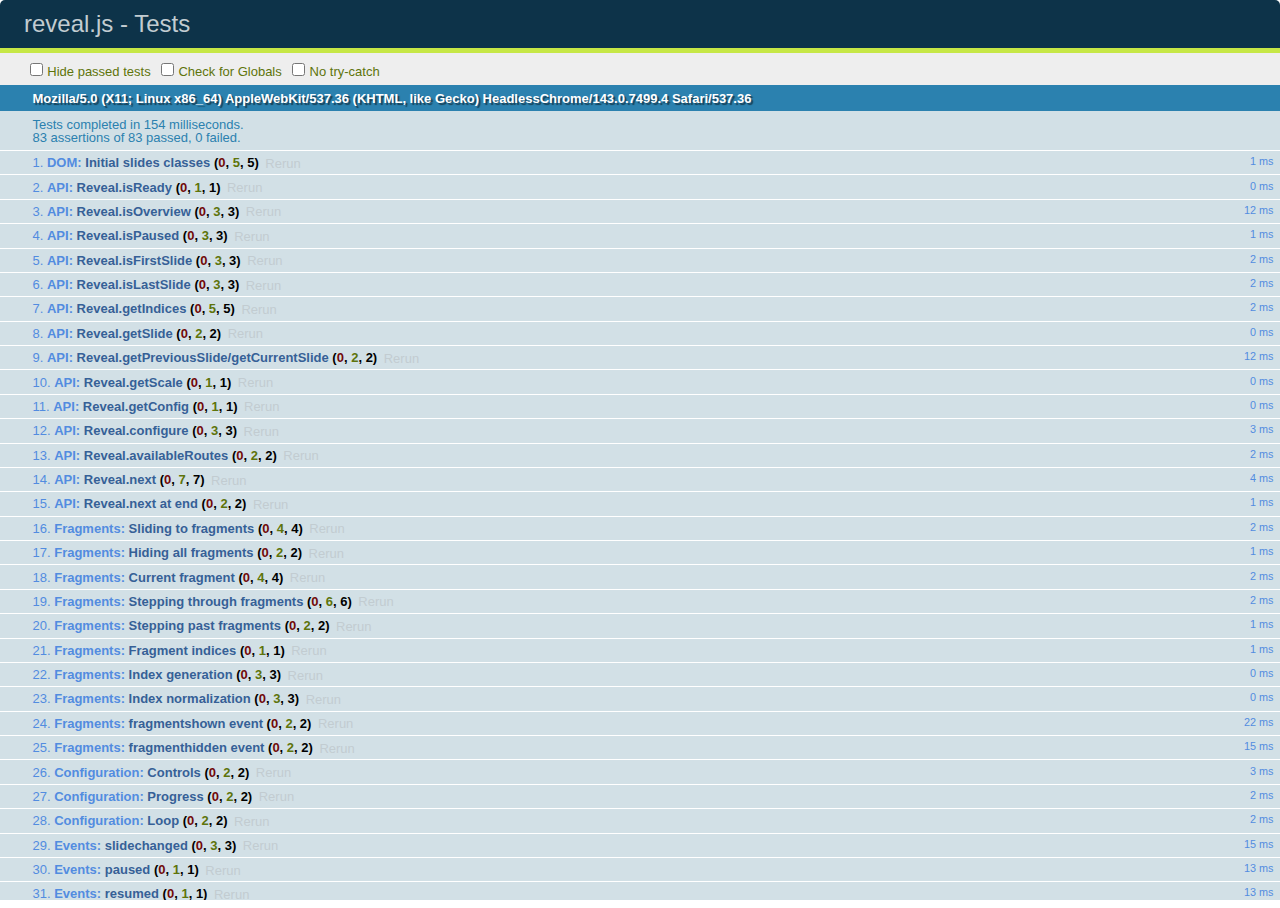
<file: test/test.html>
<!doctype html>
<html lang="en">

	<head>
		<meta charset="utf-8">

		<title>reveal.js - Tests</title>

		<link rel="stylesheet" href="../css/reveal.min.css">
		<link rel="stylesheet" href="qunit-1.12.0.css">
	</head>

	<body style="overflow: auto;">

		<div id="qunit"></div>
  		<div id="qunit-fixture"></div>

		<div class="reveal" style="display: none;">

			<div class="slides">

				<section>
					<h1>1</h1>
				</section>

				<section>
					<section>
						<h1>2.1</h1>
					</section>
					<section>
						<h1>2.2</h1>
					</section>
					<section>
						<h1>2.3</h1>
					</section>
				</section>

				<section id="fragment-slides">
					<section>
						<h1>3.1</h1>
						<ul>
							<li class="fragment">4.1</li>
							<li class="fragment">4.2</li>
							<li class="fragment">4.3</li>
						</ul>
					</section>

					<section>
						<h1>3.2</h1>
						<ul>
							<li class="fragment" data-fragment-index="0">4.1</li>
							<li class="fragment" data-fragment-index="0">4.2</li>
						</ul>
					</section>

					<section>
						<h1>3.3</h1>
						<ul>
							<li class="fragment" data-fragment-index="1">3.3.1</li>
							<li class="fragment" data-fragment-index="4">3.3.2</li>
							<li class="fragment" data-fragment-index="4">3.3.3</li>
						</ul>
					</section>
				</section>

				<section>
					<h1>4</h1>
				</section>

			</div>

		</div>

		<script src="../lib/js/head.min.js"></script>
		<script src="../js/reveal.min.js"></script>
		<script src="qunit-1.12.0.js"></script>

		<script src="test.js"></script>

	</body>
</html>
</file>
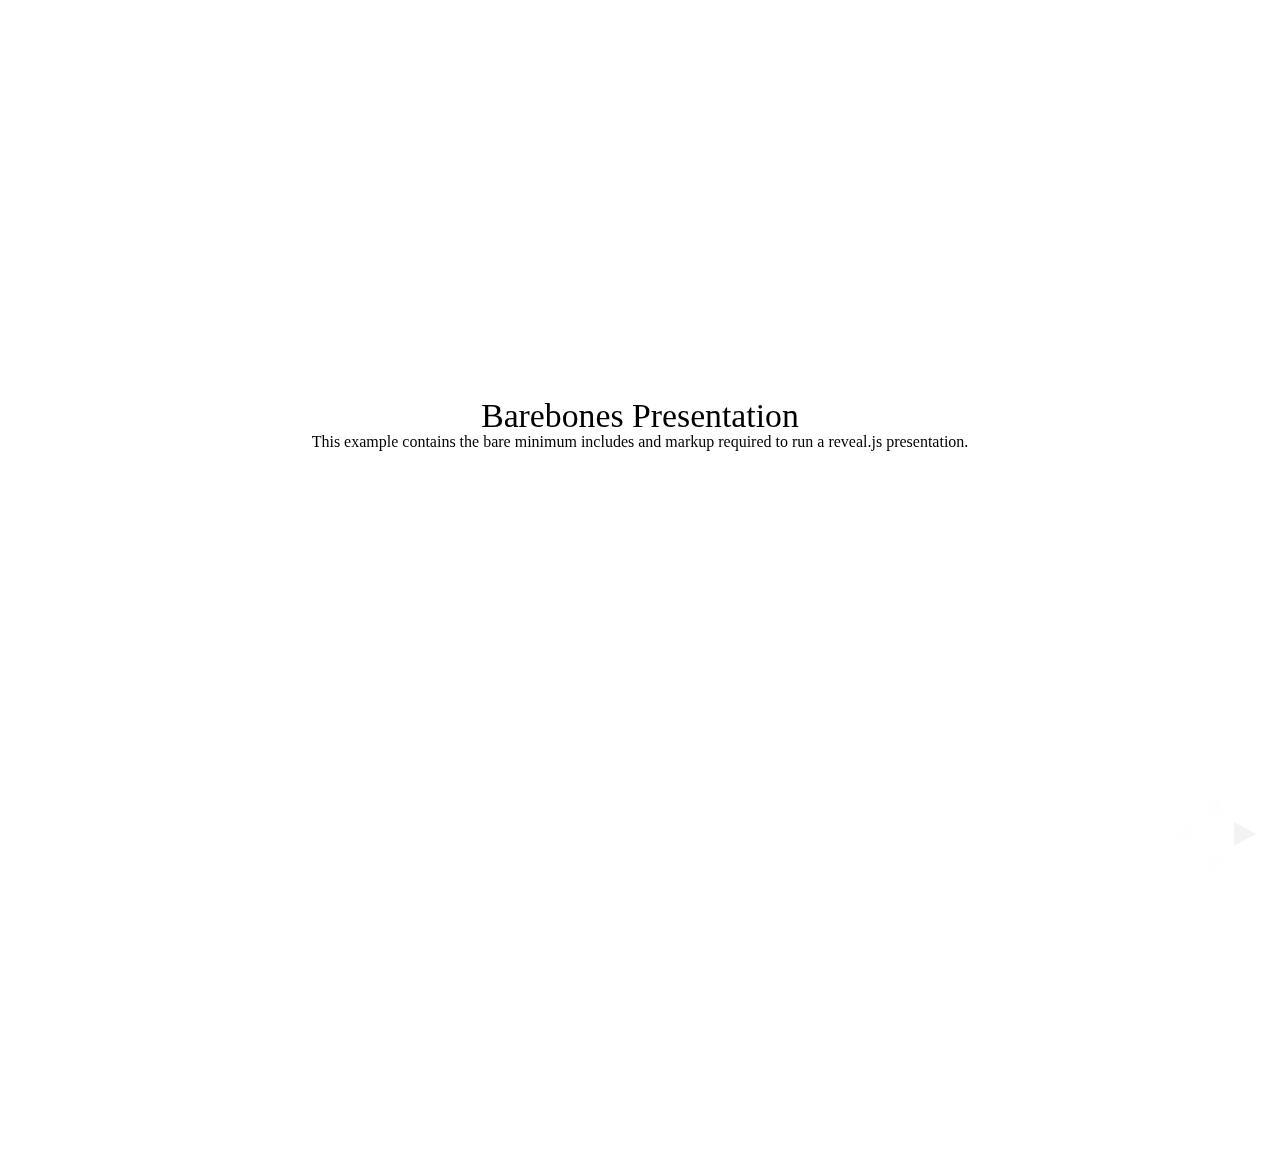
<file: test/examples/barebones.html>
<!doctype html>
<html lang="en">

	<head>
		<meta charset="utf-8">

		<title>reveal.js - Barebones</title>

		<link rel="stylesheet" href="../../css/reveal.min.css">
	</head>

	<body>

		<div class="reveal">

			<div class="slides">

				<section>
					<h2>Barebones Presentation</h2>
					<p>This example contains the bare minimum includes and markup required to run a reveal.js presentation.</p>
				</section>

				<section>
					<h2>No Theme</h2>
					<p>There's no theme included, so it will fall back on browser defaults.</p>
				</section>

			</div>

		</div>

		<script src="../../js/reveal.min.js"></script>

		<script>

			Reveal.initialize();

		</script>

	</body>
</html>
</file>
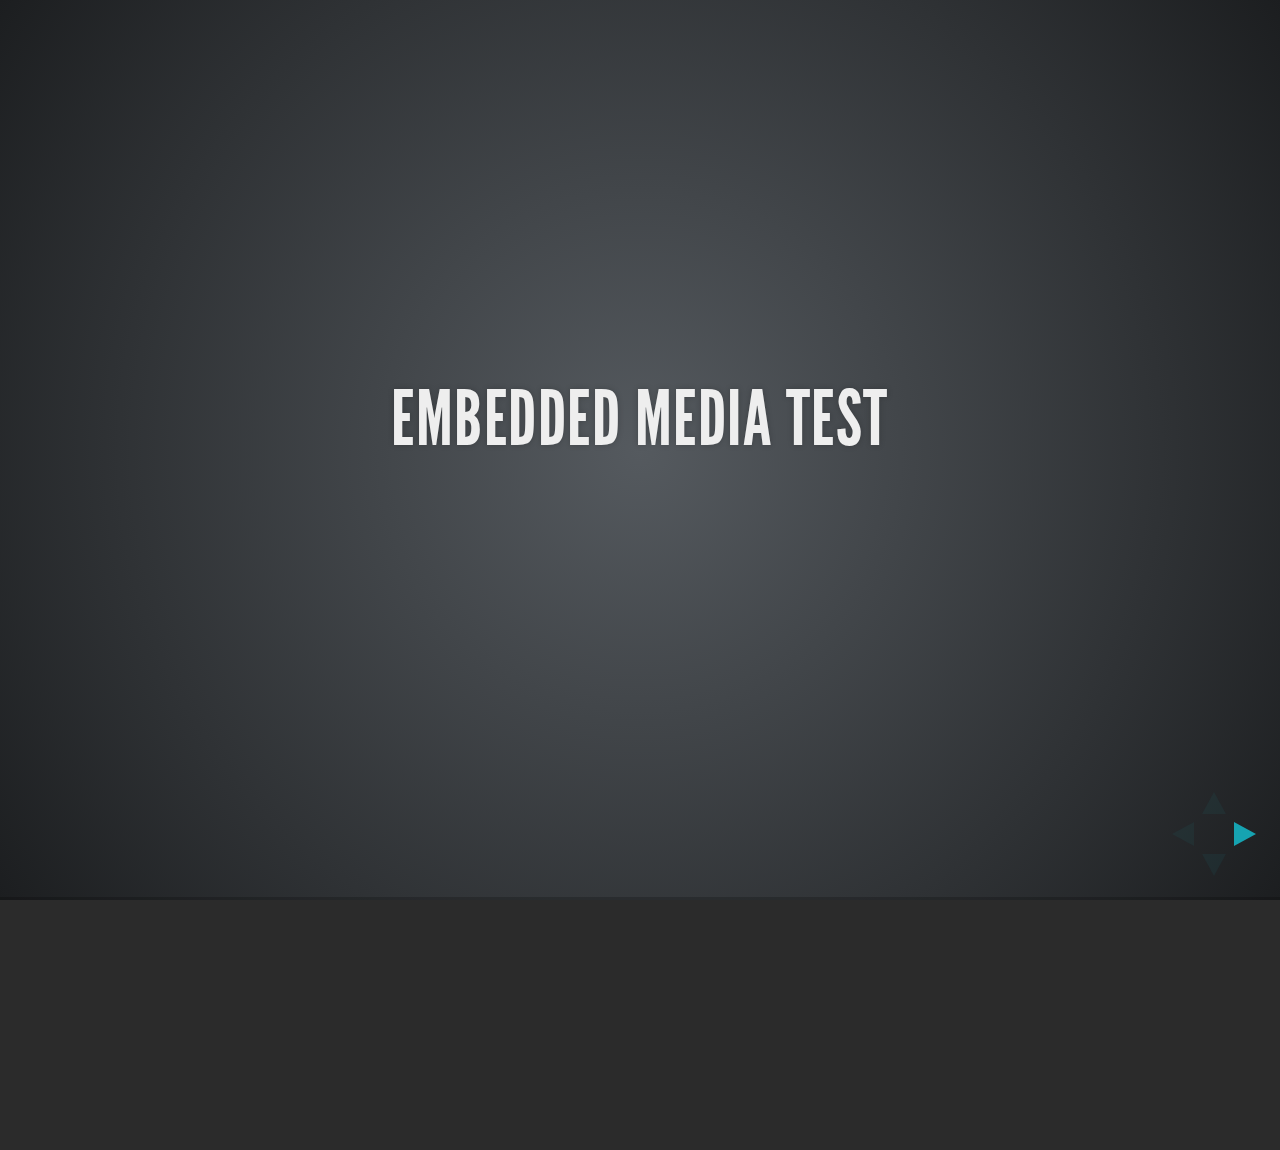
<file: test/examples/embedded-media.html>
<!doctype html>
<html lang="en">

	<head>
		<meta charset="utf-8">

		<title>reveal.js - Embedded Media</title>

		<meta name="viewport" content="width=device-width, initial-scale=1.0, maximum-scale=1.0, user-scalable=no">

		<link rel="stylesheet" href="../../css/reveal.min.css">
		<link rel="stylesheet" href="../../css/theme/default.css" id="theme">
	</head>

	<body>

		<div class="reveal">

			<div class="slides">

				<section>
					<h2>Embedded Media Test</h2>
				</section>

				<section>
					<iframe data-autoplay width="420" height="345" src="http://www.youtube.com/embed/l3RQZ4mcr1c"></iframe>
				</section>

				<section>
					<h2>Empty Slide</h2>
				</section>

			</div>

		</div>

		<script src="../../lib/js/head.min.js"></script>
		<script src="../../js/reveal.min.js"></script>

		<script>

			Reveal.initialize({
				transition: 'linear'
			});

		</script>

	</body>
</html>
</file>
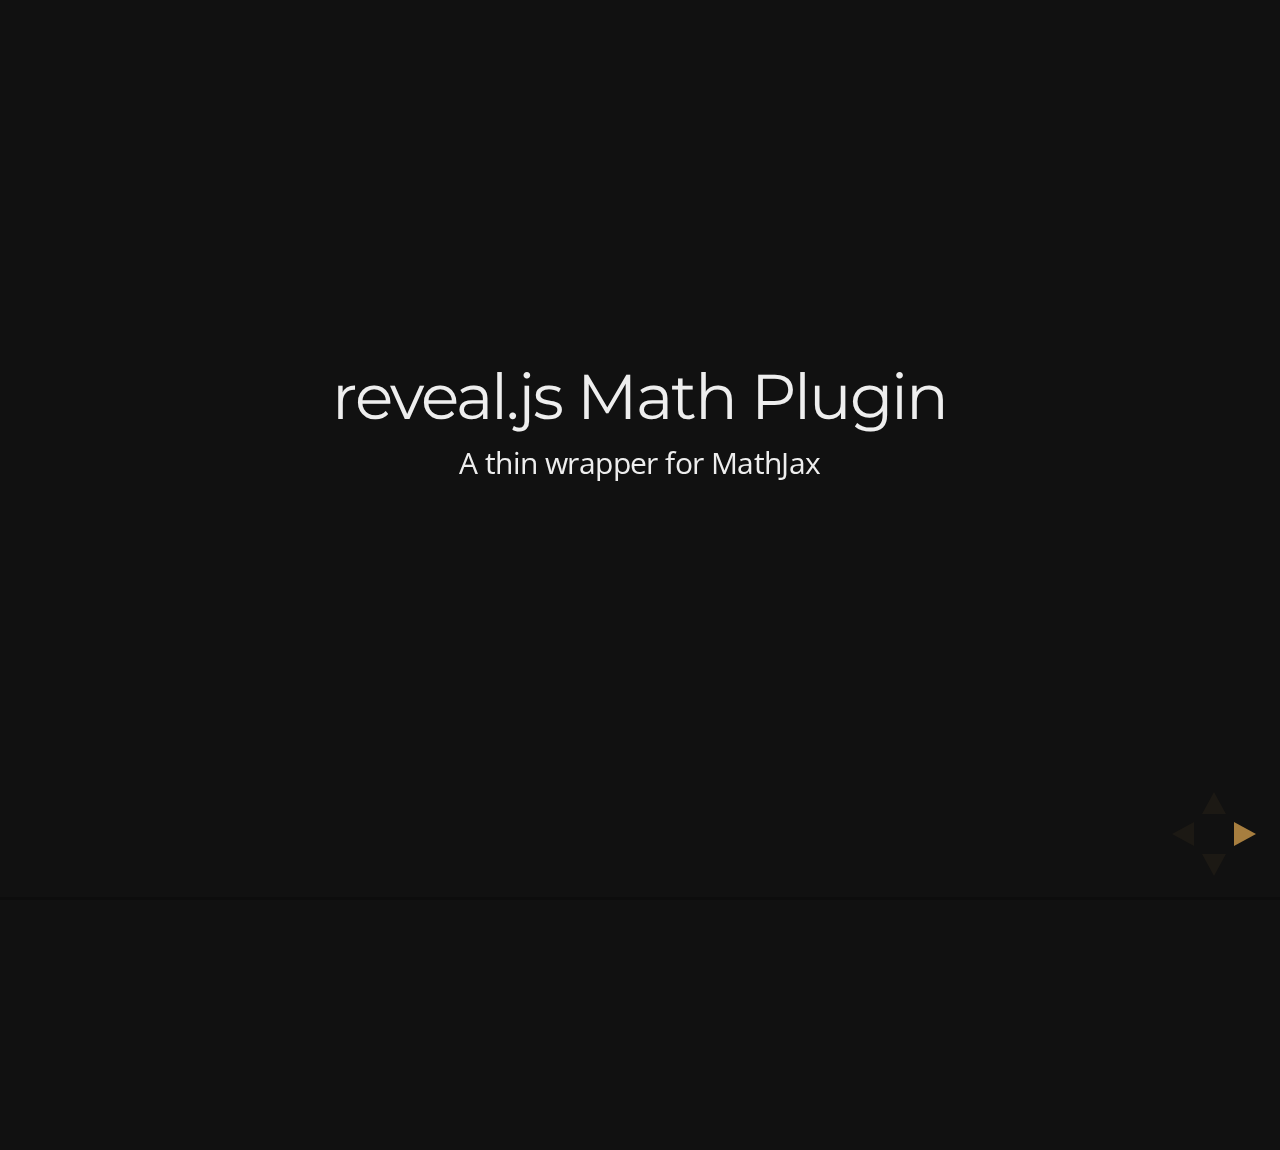
<file: test/examples/math.html>
<!doctype html>
<html lang="en">

	<head>
		<meta charset="utf-8">

		<title>reveal.js - Math Plugin</title>

		<meta name="viewport" content="width=device-width, initial-scale=1.0, maximum-scale=1.0, user-scalable=no">

		<link rel="stylesheet" href="../../css/reveal.min.css">
		<link rel="stylesheet" href="../../css/theme/night.css" id="theme">
	</head>

	<body>

		<div class="reveal">

			<div class="slides">

				<section>
					<h2>reveal.js Math Plugin</h2>
					<p>A thin wrapper for MathJax</p>
				</section>

				<section>
					<h3>The Lorenz Equations</h3>

					\[\begin{aligned}
					\dot{x} &amp; = \sigma(y-x) \\
					\dot{y} &amp; = \rho x - y - xz \\
					\dot{z} &amp; = -\beta z + xy
					\end{aligned} \]
				</section>

				<section>
					<h3>The Cauchy-Schwarz Inequality</h3>

					<script type="math/tex; mode=display">
						\left( \sum_{k=1}^n a_k b_k \right)^2 \leq \left( \sum_{k=1}^n a_k^2 \right) \left( \sum_{k=1}^n b_k^2 \right)
					</script>
				</section>

				<section>
					<h3>A Cross Product Formula</h3>

					\[\mathbf{V}_1 \times \mathbf{V}_2 =  \begin{vmatrix}
					\mathbf{i} &amp; \mathbf{j} &amp; \mathbf{k} \\
					\frac{\partial X}{\partial u} &amp;  \frac{\partial Y}{\partial u} &amp; 0 \\
					\frac{\partial X}{\partial v} &amp;  \frac{\partial Y}{\partial v} &amp; 0
					\end{vmatrix}  \]
				</section>

				<section>
					<h3>The probability of getting \(k\) heads when flipping \(n\) coins is</h3>

					\[P(E)   = {n \choose k} p^k (1-p)^{ n-k} \]
				</section>

				<section>
					<h3>An Identity of Ramanujan</h3>

					\[ \frac{1}{\Bigl(\sqrt{\phi \sqrt{5}}-\phi\Bigr) e^{\frac25 \pi}} =
					1+\frac{e^{-2\pi}} {1+\frac{e^{-4\pi}} {1+\frac{e^{-6\pi}}
					{1+\frac{e^{-8\pi}} {1+\ldots} } } } \]
				</section>

				<section>
					<h3>A Rogers-Ramanujan Identity</h3>

					\[  1 +  \frac{q^2}{(1-q)}+\frac{q^6}{(1-q)(1-q^2)}+\cdots =
					\prod_{j=0}^{\infty}\frac{1}{(1-q^{5j+2})(1-q^{5j+3})}\]
				</section>

				<section>
					<h3>Maxwell&#8217;s Equations</h3>

					\[  \begin{aligned}
					\nabla \times \vec{\mathbf{B}} -\, \frac1c\, \frac{\partial\vec{\mathbf{E}}}{\partial t} &amp; = \frac{4\pi}{c}\vec{\mathbf{j}} \\   \nabla \cdot \vec{\mathbf{E}} &amp; = 4 \pi \rho \\
					\nabla \times \vec{\mathbf{E}}\, +\, \frac1c\, \frac{\partial\vec{\mathbf{B}}}{\partial t} &amp; = \vec{\mathbf{0}} \\
					\nabla \cdot \vec{\mathbf{B}} &amp; = 0 \end{aligned}
					\]
				</section>

				<section>
					<section>
						<h3>The Lorenz Equations</h3>

						<div class="fragment">
							\[\begin{aligned}
							\dot{x} &amp; = \sigma(y-x) \\
							\dot{y} &amp; = \rho x - y - xz \\
							\dot{z} &amp; = -\beta z + xy
							\end{aligned} \]
						</div>
					</section>

					<section>
						<h3>The Cauchy-Schwarz Inequality</h3>

						<div class="fragment">
							\[ \left( \sum_{k=1}^n a_k b_k \right)^2 \leq \left( \sum_{k=1}^n a_k^2 \right) \left( \sum_{k=1}^n b_k^2 \right) \]
						</div>
					</section>

					<section>
						<h3>A Cross Product Formula</h3>

						<div class="fragment">
							\[\mathbf{V}_1 \times \mathbf{V}_2 =  \begin{vmatrix}
							\mathbf{i} &amp; \mathbf{j} &amp; \mathbf{k} \\
							\frac{\partial X}{\partial u} &amp;  \frac{\partial Y}{\partial u} &amp; 0 \\
							\frac{\partial X}{\partial v} &amp;  \frac{\partial Y}{\partial v} &amp; 0
							\end{vmatrix}  \]
						</div>
					</section>

					<section>
						<h3>The probability of getting \(k\) heads when flipping \(n\) coins is</h3>

						<div class="fragment">
							\[P(E)   = {n \choose k} p^k (1-p)^{ n-k} \]
						</div>
					</section>

					<section>
						<h3>An Identity of Ramanujan</h3>

						<div class="fragment">
							\[ \frac{1}{\Bigl(\sqrt{\phi \sqrt{5}}-\phi\Bigr) e^{\frac25 \pi}} =
							1+\frac{e^{-2\pi}} {1+\frac{e^{-4\pi}} {1+\frac{e^{-6\pi}}
							{1+\frac{e^{-8\pi}} {1+\ldots} } } } \]
						</div>
					</section>

					<section>
						<h3>A Rogers-Ramanujan Identity</h3>

						<div class="fragment">
							\[  1 +  \frac{q^2}{(1-q)}+\frac{q^6}{(1-q)(1-q^2)}+\cdots =
							\prod_{j=0}^{\infty}\frac{1}{(1-q^{5j+2})(1-q^{5j+3})}\]
						</div>
					</section>

					<section>
						<h3>Maxwell&#8217;s Equations</h3>

						<div class="fragment">
							\[  \begin{aligned}
							\nabla \times \vec{\mathbf{B}} -\, \frac1c\, \frac{\partial\vec{\mathbf{E}}}{\partial t} &amp; = \frac{4\pi}{c}\vec{\mathbf{j}} \\   \nabla \cdot \vec{\mathbf{E}} &amp; = 4 \pi \rho \\
							\nabla \times \vec{\mathbf{E}}\, +\, \frac1c\, \frac{\partial\vec{\mathbf{B}}}{\partial t} &amp; = \vec{\mathbf{0}} \\
							\nabla \cdot \vec{\mathbf{B}} &amp; = 0 \end{aligned}
							\]
						</div>
					</section>
				</section>

			</div>

		</div>

		<script src="../../lib/js/head.min.js"></script>
		<script src="../../js/reveal.min.js"></script>

		<script>

			Reveal.initialize({
				history: true,
				transition: 'linear',

				math: {
					// mathjax: 'http://cdn.mathjax.org/mathjax/latest/MathJax.js',
					config: 'TeX-AMS_HTML-full'
				},

				dependencies: [
					{ src: '../../lib/js/classList.js' },
					{ src: '../../plugin/math/math.js', async: true }
				]
			});

		</script>

	</body>
</html>
</file>
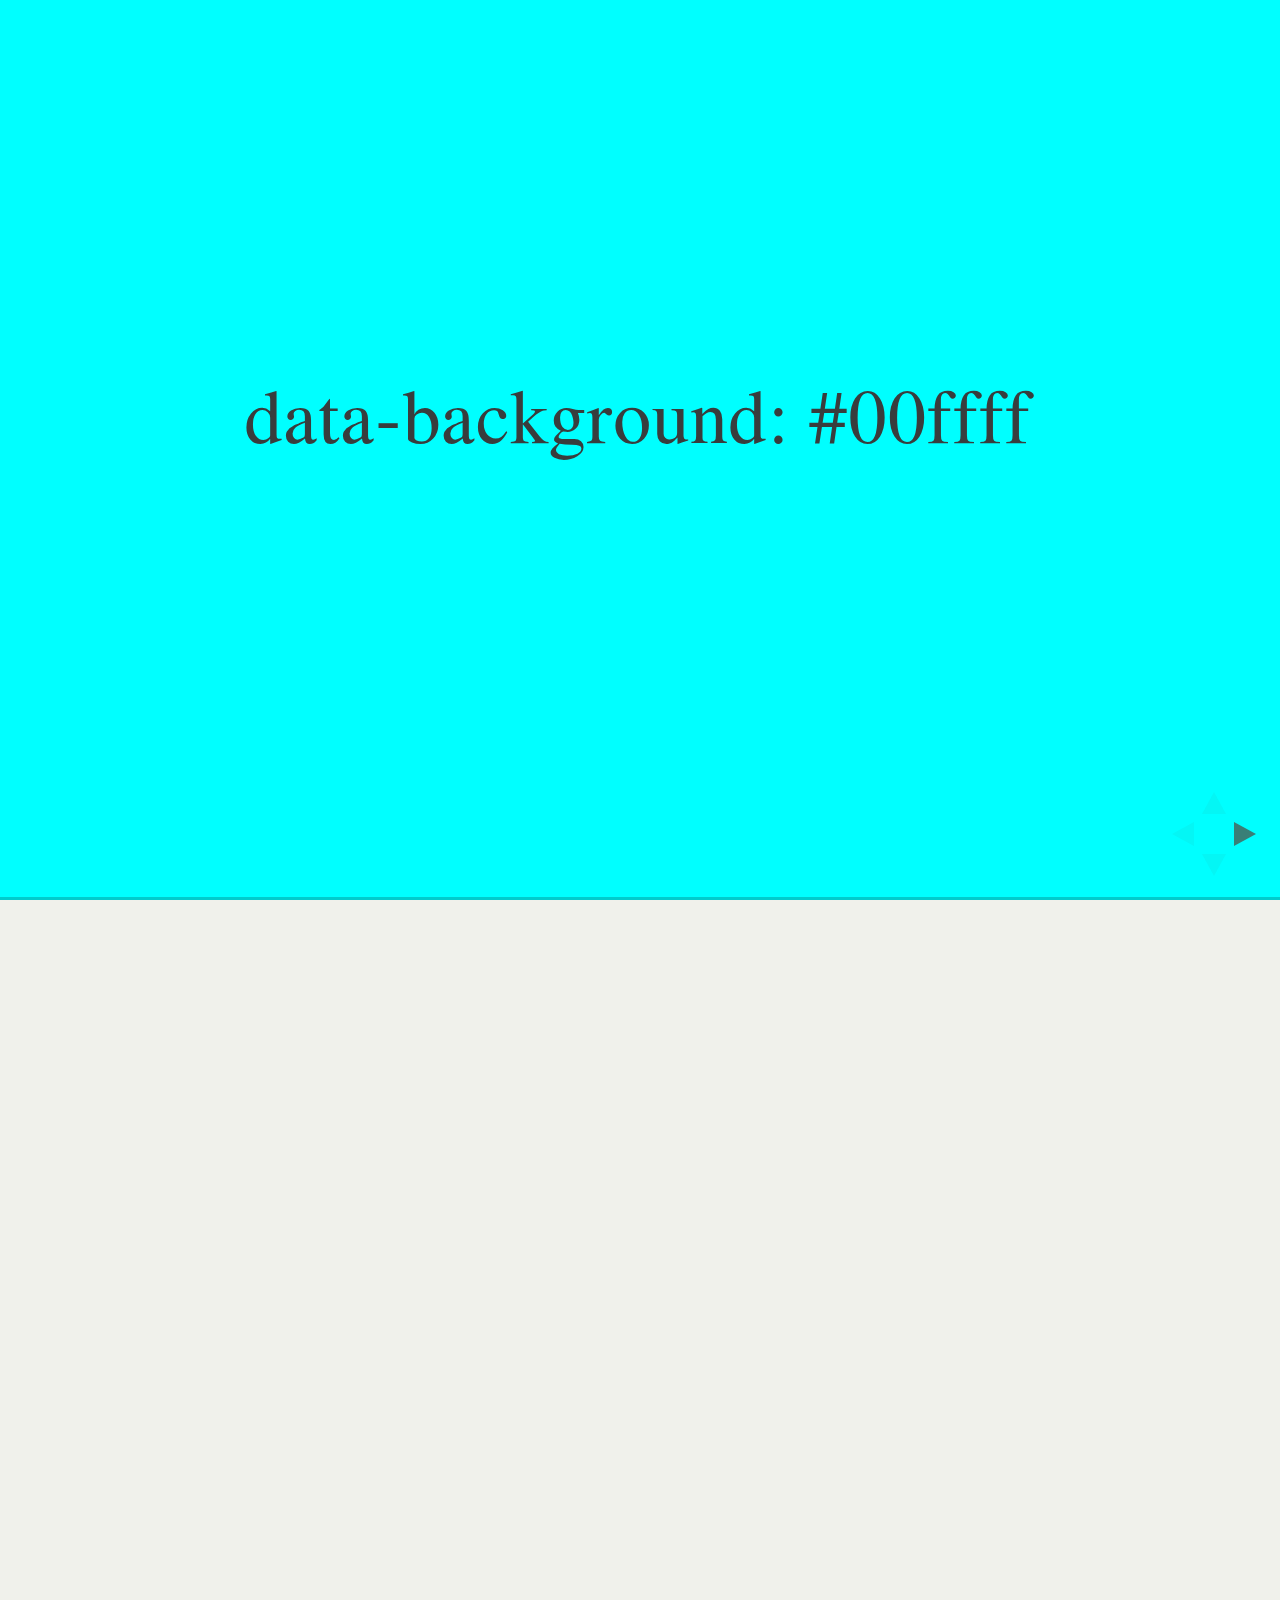
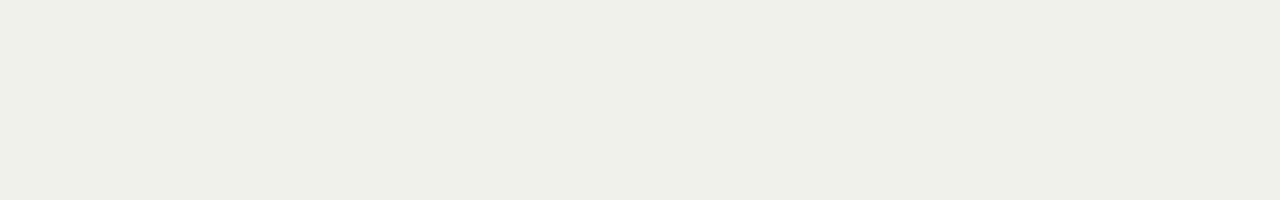
<file: test/examples/slide-backgrounds.html>
<!doctype html>
<html lang="en">

	<head>
		<meta charset="utf-8">

		<title>reveal.js - Slide Backgrounds</title>

		<meta name="viewport" content="width=device-width, initial-scale=1.0, maximum-scale=1.0, user-scalable=no">

		<link rel="stylesheet" href="../../css/reveal.min.css">
		<link rel="stylesheet" href="../../css/theme/serif.css" id="theme">
	</head>

	<body>

		<div class="reveal">

			<div class="slides">

				<section data-background="#00ffff">
					<h2>data-background: #00ffff</h2>
				</section>

				<section data-background="#bb00bb">
					<h2>data-background: #bb00bb</h2>
				</section>

				<section>
					<section data-background="#ff0000">
						<h2>data-background: #ff0000</h2>
					</section>
					<section data-background="rgba(0, 0, 0, 0.2)">
						<h2>data-background: rgba(0, 0, 0, 0.2)</h2>
					</section>
					<section data-background="salmon">
						<h2>data-background: salmon</h2>
					</section>
				</section>

				<section data-background="rgba(0, 100, 100, 0.2)">
					<section>
						<h2>Background applied to stack</h2>
					</section>
					<section>
						<h2>Background applied to stack</h2>
					</section>
					<section data-background="rgba(100, 0, 0, 0.2)">
						<h2>Background applied to slide inside of stack</h2>
					</section>
				</section>

				<section data-background-transition="slide" data-background="assets/image1.png" style="background: rgba(255,255,255,0.9)">
					<h2>Background image</h2>
				</section>

				<section>
					<section data-background-transition="slide" data-background="assets/image1.png" style="background: rgba(255,255,255,0.9)">
						<h2>Background image</h2>
					</section>
					<section data-background-transition="slide" data-background="assets/image1.png" style="background: rgba(255,255,255,0.9)">
						<h2>Background image</h2>
					</section>
				</section>

				<section data-background="assets/image2.png" data-background-size="100px" data-background-repeat="repeat" data-background-color="#111" style="background: rgba(255,255,255,0.9)">
					<h2>Background image</h2>
					<pre>data-background-size="100px" data-background-repeat="repeat" data-background-color="#111"</pre>
				</section>

				<section data-background="#888888">
					<h2>Same background twice (1/2)</h2>
				</section>
				<section data-background="#888888">
					<h2>Same background twice (2/2)</h2>
				</section>

				<section>
					<section data-background="#417203">
						<h2>Same background twice vertical (1/2)</h2>
					</section>
					<section data-background="#417203">
						<h2>Same background twice vertical (2/2)</h2>
					</section>
				</section>

				<section data-background="#934f4d">
					<h2>Same background from horizontal to vertical (1/3)</h2>
				</section>
				<section>
					<section data-background="#934f4d">
						<h2>Same background from horizontal to vertical (2/3)</h2>
					</section>
					<section data-background="#934f4d">
						<h2>Same background from horizontal to vertical (3/3)</h2>
					</section>
				</section>

			</div>

		</div>

		<script src="../../lib/js/head.min.js"></script>
		<script src="../../js/reveal.min.js"></script>

		<script>

			// Full list of configuration options available here:
			// https://github.com/hakimel/reveal.js#configuration
			Reveal.initialize({
				center: true,
				// rtl: true,

				transition: 'linear',
				// transitionSpeed: 'slow',
				// backgroundTransition: 'slide'
			});

		</script>

	</body>
</html>
</file>
<file: css/theme/default.css>
@import url(https://fonts.googleapis.com/css?family=Lato:400,700,400italic,700italic);
/**
 * Default theme for reveal.js.
 *
 * Copyright (C) 2011-2012 Hakim El Hattab, http://hakim.se
 */
@font-face {
  font-family: 'League Gothic';
  src: url("../../lib/font/league_gothic-webfont.eot");
  src: url("../../lib/font/league_gothic-webfont.eot?#iefix") format("embedded-opentype"), url("../../lib/font/league_gothic-webfont.woff") format("woff"), url("../../lib/font/league_gothic-webfont.ttf") format("truetype"), url("../../lib/font/league_gothic-webfont.svg#LeagueGothicRegular") format("svg");
  font-weight: normal;
  font-style: normal; }

/*********************************************
 * GLOBAL STYLES
 *********************************************/
body {
  background: #1c1e20;
  background: -moz-radial-gradient(center, circle cover, #555a5f 0%, #1c1e20 100%);
  background: -webkit-gradient(radial, center center, 0px, center center, 100%, color-stop(0%, #555a5f), color-stop(100%, #1c1e20));
  background: -webkit-radial-gradient(center, circle cover, #555a5f 0%, #1c1e20 100%);
  background: -o-radial-gradient(center, circle cover, #555a5f 0%, #1c1e20 100%);
  background: -ms-radial-gradient(center, circle cover, #555a5f 0%, #1c1e20 100%);
  background: radial-gradient(center, circle cover, #555a5f 0%, #1c1e20 100%);
  background-color: #2b2b2b; }

.reveal {
  font-family: "Lato", sans-serif;
  font-size: 36px;
  font-weight: normal;
  letter-spacing: -0.02em;
  color: #eeeeee; }

::selection {
  color: white;
  background: #ff5e99;
  text-shadow: none; }

/*********************************************
 * HEADERS
 *********************************************/
.reveal h1,
.reveal h2,
.reveal h3,
.reveal h4,
.reveal h5,
.reveal h6 {
  margin: 0 0 20px 0;
  color: #eeeeee;
  font-family: "League Gothic", Impact, sans-serif;
  line-height: 0.9em;
  letter-spacing: 0.02em;
  text-transform: uppercase;
  text-shadow: 0px 0px 6px rgba(0, 0, 0, 0.2); }

.reveal h1 {
  text-shadow: 0 1px 0 #cccccc, 0 2px 0 #c9c9c9, 0 3px 0 #bbbbbb, 0 4px 0 #b9b9b9, 0 5px 0 #aaaaaa, 0 6px 1px rgba(0, 0, 0, 0.1), 0 0 5px rgba(0, 0, 0, 0.1), 0 1px 3px rgba(0, 0, 0, 0.3), 0 3px 5px rgba(0, 0, 0, 0.2), 0 5px 10px rgba(0, 0, 0, 0.25), 0 20px 20px rgba(0, 0, 0, 0.15); }

/*********************************************
 * LINKS
 *********************************************/
.reveal a:not(.image) {
  color: #13daec;
  text-decoration: none;
  -webkit-transition: color .15s ease;
  -moz-transition: color .15s ease;
  -ms-transition: color .15s ease;
  -o-transition: color .15s ease;
  transition: color .15s ease; }

.reveal a:not(.image):hover {
  color: #71e9f4;
  text-shadow: none;
  border: none; }

.reveal .roll span:after {
  color: #fff;
  background: #0d99a5; }

/*********************************************
 * IMAGES
 *********************************************/
.reveal section img {
  margin: 15px 0px;
  background: rgba(255, 255, 255, 0.12);
  border: 4px solid #eeeeee;
  box-shadow: 0 0 10px rgba(0, 0, 0, 0.15);
  -webkit-transition: all .2s linear;
  -moz-transition: all .2s linear;
  -ms-transition: all .2s linear;
  -o-transition: all .2s linear;
  transition: all .2s linear; }

.reveal a:hover img {
  background: rgba(255, 255, 255, 0.2);
  border-color: #13daec;
  box-shadow: 0 0 20px rgba(0, 0, 0, 0.55); }

/*********************************************
 * NAVIGATION CONTROLS
 *********************************************/
.reveal .controls div.navigate-left,
.reveal .controls div.navigate-left.enabled {
  border-right-color: #13daec; }

.reveal .controls div.navigate-right,
.reveal .controls div.navigate-right.enabled {
  border-left-color: #13daec; }

.reveal .controls div.navigate-up,
.reveal .controls div.navigate-up.enabled {
  border-bottom-color: #13daec; }

.reveal .controls div.navigate-down,
.reveal .controls div.navigate-down.enabled {
  border-top-color: #13daec; }

.reveal .controls div.navigate-left.enabled:hover {
  border-right-color: #71e9f4; }

.reveal .controls div.navigate-right.enabled:hover {
  border-left-color: #71e9f4; }

.reveal .controls div.navigate-up.enabled:hover {
  border-bottom-color: #71e9f4; }

.reveal .controls div.navigate-down.enabled:hover {
  border-top-color: #71e9f4; }

/*********************************************
 * PROGRESS BAR
 *********************************************/
.reveal .progress {
  background: rgba(0, 0, 0, 0.2); }

.reveal .progress span {
  background: #13daec;
  -webkit-transition: width 800ms cubic-bezier(0.26, 0.86, 0.44, 0.985);
  -moz-transition: width 800ms cubic-bezier(0.26, 0.86, 0.44, 0.985);
  -ms-transition: width 800ms cubic-bezier(0.26, 0.86, 0.44, 0.985);
  -o-transition: width 800ms cubic-bezier(0.26, 0.86, 0.44, 0.985);
  transition: width 800ms cubic-bezier(0.26, 0.86, 0.44, 0.985); }

/*********************************************
 * SLIDE NUMBER
 *********************************************/
.reveal .slide-number {
  color: #13daec; }
</file>
<file: css/theme/night.css>
@import url(https://fonts.googleapis.com/css?family=Montserrat:700);
@import url(https://fonts.googleapis.com/css?family=Open+Sans:400,700,400italic,700italic);
/**
 * Black theme for reveal.js.
 *
 * Copyright (C) 2011-2012 Hakim El Hattab, http://hakim.se
 */
/*********************************************
 * GLOBAL STYLES
 *********************************************/
body {
  background: #111111;
  background-color: #111111; }

.reveal {
  font-family: "Open Sans", sans-serif;
  font-size: 30px;
  font-weight: normal;
  letter-spacing: -0.02em;
  color: #eeeeee; }

::selection {
  color: white;
  background: #e7ad52;
  text-shadow: none; }

/*********************************************
 * HEADERS
 *********************************************/
.reveal h1,
.reveal h2,
.reveal h3,
.reveal h4,
.reveal h5,
.reveal h6 {
  margin: 0 0 20px 0;
  color: #eeeeee;
  font-family: "Montserrat", Impact, sans-serif;
  line-height: 0.9em;
  letter-spacing: -0.03em;
  text-transform: none;
  text-shadow: none; }

.reveal h1 {
  text-shadow: 0px 0px 6px rgba(0, 0, 0, 0.2); }

/*********************************************
 * LINKS
 *********************************************/
.reveal a:not(.image) {
  color: #e7ad52;
  text-decoration: none;
  -webkit-transition: color .15s ease;
  -moz-transition: color .15s ease;
  -ms-transition: color .15s ease;
  -o-transition: color .15s ease;
  transition: color .15s ease; }

.reveal a:not(.image):hover {
  color: #f3d7ac;
  text-shadow: none;
  border: none; }

.reveal .roll span:after {
  color: #fff;
  background: #d08a1d; }

/*********************************************
 * IMAGES
 *********************************************/
.reveal section img {
  margin: 15px 0px;
  background: rgba(255, 255, 255, 0.12);
  border: 4px solid #eeeeee;
  box-shadow: 0 0 10px rgba(0, 0, 0, 0.15);
  -webkit-transition: all .2s linear;
  -moz-transition: all .2s linear;
  -ms-transition: all .2s linear;
  -o-transition: all .2s linear;
  transition: all .2s linear; }

.reveal a:hover img {
  background: rgba(255, 255, 255, 0.2);
  border-color: #e7ad52;
  box-shadow: 0 0 20px rgba(0, 0, 0, 0.55); }

/*********************************************
 * NAVIGATION CONTROLS
 *********************************************/
.reveal .controls div.navigate-left,
.reveal .controls div.navigate-left.enabled {
  border-right-color: #e7ad52; }

.reveal .controls div.navigate-right,
.reveal .controls div.navigate-right.enabled {
  border-left-color: #e7ad52; }

.reveal .controls div.navigate-up,
.reveal .controls div.navigate-up.enabled {
  border-bottom-color: #e7ad52; }

.reveal .controls div.navigate-down,
.reveal .controls div.navigate-down.enabled {
  border-top-color: #e7ad52; }

.reveal .controls div.navigate-left.enabled:hover {
  border-right-color: #f3d7ac; }

.reveal .controls div.navigate-right.enabled:hover {
  border-left-color: #f3d7ac; }

.reveal .controls div.navigate-up.enabled:hover {
  border-bottom-color: #f3d7ac; }

.reveal .controls div.navigate-down.enabled:hover {
  border-top-color: #f3d7ac; }

/*********************************************
 * PROGRESS BAR
 *********************************************/
.reveal .progress {
  background: rgba(0, 0, 0, 0.2); }

.reveal .progress span {
  background: #e7ad52;
  -webkit-transition: width 800ms cubic-bezier(0.26, 0.86, 0.44, 0.985);
  -moz-transition: width 800ms cubic-bezier(0.26, 0.86, 0.44, 0.985);
  -ms-transition: width 800ms cubic-bezier(0.26, 0.86, 0.44, 0.985);
  -o-transition: width 800ms cubic-bezier(0.26, 0.86, 0.44, 0.985);
  transition: width 800ms cubic-bezier(0.26, 0.86, 0.44, 0.985); }

/*********************************************
 * SLIDE NUMBER
 *********************************************/
.reveal .slide-number {
  color: #e7ad52; }
</file>
<file: css/theme/serif.css>
/**
 * A simple theme for reveal.js presentations, similar
 * to the default theme. The accent color is brown.
 *
 * This theme is Copyright (C) 2012-2013 Owen Versteeg, http://owenversteeg.com - it is MIT licensed.
 */
.reveal a:not(.image) {
  line-height: 1.3em; }

/*********************************************
 * GLOBAL STYLES
 *********************************************/
body {
  background: #f0f1eb;
  background-color: #f0f1eb; }

.reveal {
  font-family: "Palatino Linotype", "Book Antiqua", Palatino, FreeSerif, serif;
  font-size: 36px;
  font-weight: normal;
  letter-spacing: -0.02em;
  color: black; }

::selection {
  color: white;
  background: #26351c;
  text-shadow: none; }

/*********************************************
 * HEADERS
 *********************************************/
.reveal h1,
.reveal h2,
.reveal h3,
.reveal h4,
.reveal h5,
.reveal h6 {
  margin: 0 0 20px 0;
  color: #383d3d;
  font-family: "Palatino Linotype", "Book Antiqua", Palatino, FreeSerif, serif;
  line-height: 0.9em;
  letter-spacing: 0.02em;
  text-transform: none;
  text-shadow: none; }

.reveal h1 {
  text-shadow: 0px 0px 6px rgba(0, 0, 0, 0.2); }

/*********************************************
 * LINKS
 *********************************************/
.reveal a:not(.image) {
  color: #51483d;
  text-decoration: none;
  -webkit-transition: color .15s ease;
  -moz-transition: color .15s ease;
  -ms-transition: color .15s ease;
  -o-transition: color .15s ease;
  transition: color .15s ease; }

.reveal a:not(.image):hover {
  color: #8b7c69;
  text-shadow: none;
  border: none; }

.reveal .roll span:after {
  color: #fff;
  background: #25211c; }

/*********************************************
 * IMAGES
 *********************************************/
.reveal section img {
  margin: 15px 0px;
  background: rgba(255, 255, 255, 0.12);
  border: 4px solid black;
  box-shadow: 0 0 10px rgba(0, 0, 0, 0.15);
  -webkit-transition: all .2s linear;
  -moz-transition: all .2s linear;
  -ms-transition: all .2s linear;
  -o-transition: all .2s linear;
  transition: all .2s linear; }

.reveal a:hover img {
  background: rgba(255, 255, 255, 0.2);
  border-color: #51483d;
  box-shadow: 0 0 20px rgba(0, 0, 0, 0.55); }

/*********************************************
 * NAVIGATION CONTROLS
 *********************************************/
.reveal .controls div.navigate-left,
.reveal .controls div.navigate-left.enabled {
  border-right-color: #51483d; }

.reveal .controls div.navigate-right,
.reveal .controls div.navigate-right.enabled {
  border-left-color: #51483d; }

.reveal .controls div.navigate-up,
.reveal .controls div.navigate-up.enabled {
  border-bottom-color: #51483d; }

.reveal .controls div.navigate-down,
.reveal .controls div.navigate-down.enabled {
  border-top-color: #51483d; }

.reveal .controls div.navigate-left.enabled:hover {
  border-right-color: #8b7c69; }

.reveal .controls div.navigate-right.enabled:hover {
  border-left-color: #8b7c69; }

.reveal .controls div.navigate-up.enabled:hover {
  border-bottom-color: #8b7c69; }

.reveal .controls div.navigate-down.enabled:hover {
  border-top-color: #8b7c69; }

/*********************************************
 * PROGRESS BAR
 *********************************************/
.reveal .progress {
  background: rgba(0, 0, 0, 0.2); }

.reveal .progress span {
  background: #51483d;
  -webkit-transition: width 800ms cubic-bezier(0.26, 0.86, 0.44, 0.985);
  -moz-transition: width 800ms cubic-bezier(0.26, 0.86, 0.44, 0.985);
  -ms-transition: width 800ms cubic-bezier(0.26, 0.86, 0.44, 0.985);
  -o-transition: width 800ms cubic-bezier(0.26, 0.86, 0.44, 0.985);
  transition: width 800ms cubic-bezier(0.26, 0.86, 0.44, 0.985); }

/*********************************************
 * SLIDE NUMBER
 *********************************************/
.reveal .slide-number {
  color: #51483d; }
</file>
<file: test/qunit-1.12.0.css>
/**
 * QUnit v1.12.0 - A JavaScript Unit Testing Framework
 *
 * http://qunitjs.com
 *
 * Copyright 2012 jQuery Foundation and other contributors
 * Released under the MIT license.
 * http://jquery.org/license
 */

/** Font Family and Sizes */

#qunit-tests, #qunit-header, #qunit-banner, #qunit-testrunner-toolbar, #qunit-userAgent, #qunit-testresult {
	font-family: "Helvetica Neue Light", "HelveticaNeue-Light", "Helvetica Neue", Calibri, Helvetica, Arial, sans-serif;
}

#qunit-testrunner-toolbar, #qunit-userAgent, #qunit-testresult, #qunit-tests li { font-size: small; }
#qunit-tests { font-size: smaller; }


/** Resets */

#qunit-tests, #qunit-header, #qunit-banner, #qunit-userAgent, #qunit-testresult, #qunit-modulefilter {
	margin: 0;
	padding: 0;
}


/** Header */

#qunit-header {
	padding: 0.5em 0 0.5em 1em;

	color: #8699a4;
	background-color: #0d3349;

	font-size: 1.5em;
	line-height: 1em;
	font-weight: normal;

	border-radius: 5px 5px 0 0;
	-moz-border-radius: 5px 5px 0 0;
	-webkit-border-top-right-radius: 5px;
	-webkit-border-top-left-radius: 5px;
}

#qunit-header a {
	text-decoration: none;
	color: #c2ccd1;
}

#qunit-header a:hover,
#qunit-header a:focus {
	color: #fff;
}

#qunit-testrunner-toolbar label {
	display: inline-block;
	padding: 0 .5em 0 .1em;
}

#qunit-banner {
	height: 5px;
}

#qunit-testrunner-toolbar {
	padding: 0.5em 0 0.5em 2em;
	color: #5E740B;
	background-color: #eee;
	overflow: hidden;
}

#qunit-userAgent {
	padding: 0.5em 0 0.5em 2.5em;
	background-color: #2b81af;
	color: #fff;
	text-shadow: rgba(0, 0, 0, 0.5) 2px 2px 1px;
}

#qunit-modulefilter-container {
	float: right;
}

/** Tests: Pass/Fail */

#qunit-tests {
	list-style-position: inside;
}

#qunit-tests li {
	padding: 0.4em 0.5em 0.4em 2.5em;
	border-bottom: 1px solid #fff;
	list-style-position: inside;
}

#qunit-tests.hidepass li.pass, #qunit-tests.hidepass li.running  {
	display: none;
}

#qunit-tests li strong {
	cursor: pointer;
}

#qunit-tests li a {
	padding: 0.5em;
	color: #c2ccd1;
	text-decoration: none;
}
#qunit-tests li a:hover,
#qunit-tests li a:focus {
	color: #000;
}

#qunit-tests li .runtime {
	float: right;
	font-size: smaller;
}

.qunit-assert-list {
	margin-top: 0.5em;
	padding: 0.5em;

	background-color: #fff;

	border-radius: 5px;
	-moz-border-radius: 5px;
	-webkit-border-radius: 5px;
}

.qunit-collapsed {
	display: none;
}

#qunit-tests table {
	border-collapse: collapse;
	margin-top: .2em;
}

#qunit-tests th {
	text-align: right;
	vertical-align: top;
	padding: 0 .5em 0 0;
}

#qunit-tests td {
	vertical-align: top;
}

#qunit-tests pre {
	margin: 0;
	white-space: pre-wrap;
	word-wrap: break-word;
}

#qunit-tests del {
	background-color: #e0f2be;
	color: #374e0c;
	text-decoration: none;
}

#qunit-tests ins {
	background-color: #ffcaca;
	color: #500;
	text-decoration: none;
}

/*** Test Counts */

#qunit-tests b.counts                       { color: black; }
#qunit-tests b.passed                       { color: #5E740B; }
#qunit-tests b.failed                       { color: #710909; }

#qunit-tests li li {
	padding: 5px;
	background-color: #fff;
	border-bottom: none;
	list-style-position: inside;
}

/*** Passing Styles */

#qunit-tests li li.pass {
	color: #3c510c;
	background-color: #fff;
	border-left: 10px solid #C6E746;
}

#qunit-tests .pass                          { color: #528CE0; background-color: #D2E0E6; }
#qunit-tests .pass .test-name               { color: #366097; }

#qunit-tests .pass .test-actual,
#qunit-tests .pass .test-expected           { color: #999999; }

#qunit-banner.qunit-pass                    { background-color: #C6E746; }

/*** Failing Styles */

#qunit-tests li li.fail {
	color: #710909;
	background-color: #fff;
	border-left: 10px solid #EE5757;
	white-space: pre;
}

#qunit-tests > li:last-child {
	border-radius: 0 0 5px 5px;
	-moz-border-radius: 0 0 5px 5px;
	-webkit-border-bottom-right-radius: 5px;
	-webkit-border-bottom-left-radius: 5px;
}

#qunit-tests .fail                          { color: #000000; background-color: #EE5757; }
#qunit-tests .fail .test-name,
#qunit-tests .fail .module-name             { color: #000000; }

#qunit-tests .fail .test-actual             { color: #EE5757; }
#qunit-tests .fail .test-expected           { color: green;   }

#qunit-banner.qunit-fail                    { background-color: #EE5757; }


/** Result */

#qunit-testresult {
	padding: 0.5em 0.5em 0.5em 2.5em;

	color: #2b81af;
	background-color: #D2E0E6;

	border-bottom: 1px solid white;
}
#qunit-testresult .module-name {
	font-weight: bold;
}

/** Fixture */

#qunit-fixture {
	position: absolute;
	top: -10000px;
	left: -10000px;
	width: 1000px;
	height: 1000px;
}
</file>
